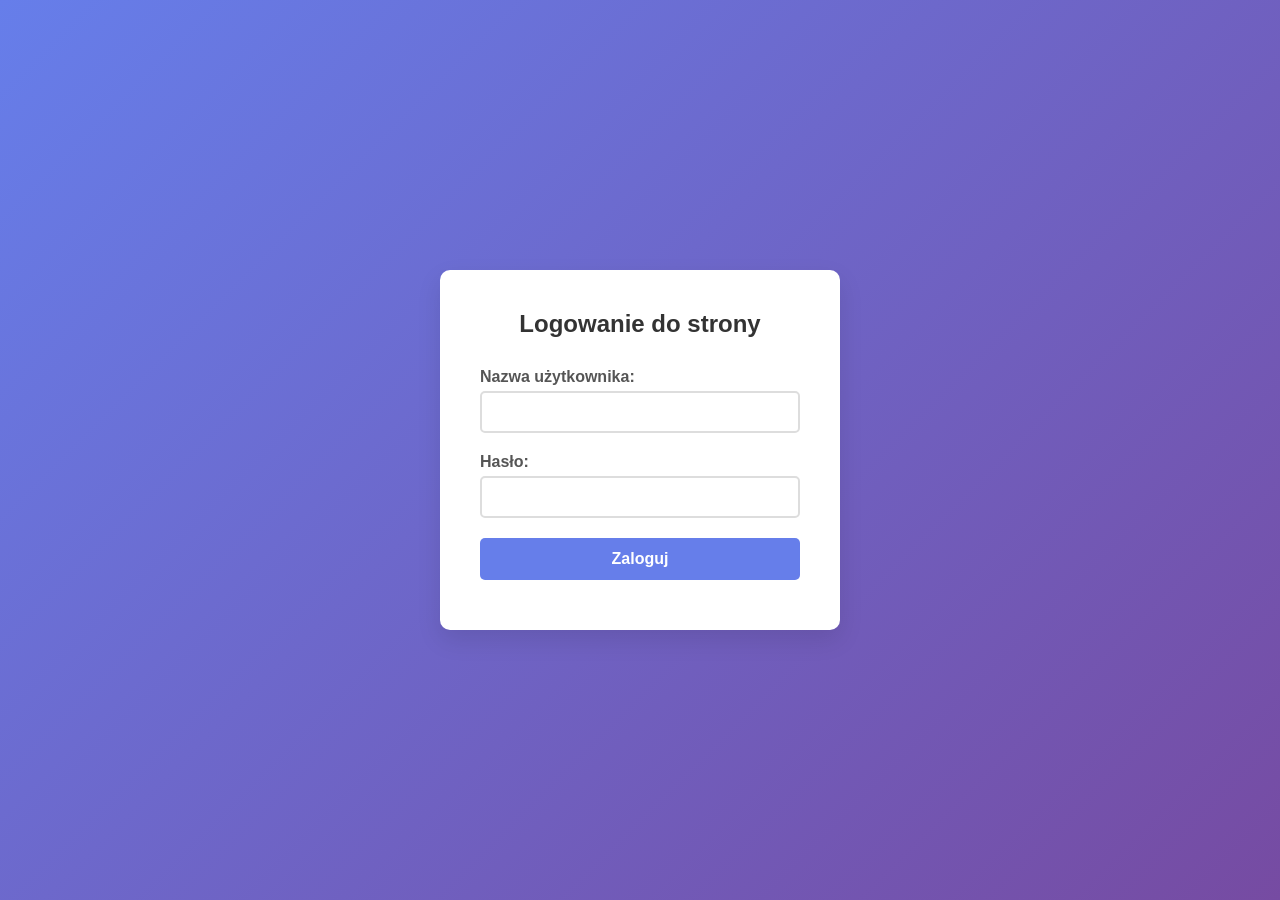
<file: index.html>
<!DOCTYPE html>
<html lang="pl">
<head>
    <meta charset="UTF-8">
    <meta name="viewport" content="width=device-width, initial-scale=1.0">
    <title>Przekierowanie...</title>
    <meta http-equiv="refresh" content="0;url=login.html">
</head>
<body>
    <p>Przekierowywanie do strony logowania...</p>
</body>
</html>
</file>
<file: style.css>
* {
    margin: 0;
    padding: 0;
    box-sizing: border-box;
}

body {
    font-family: Arial, sans-serif;
    background: linear-gradient(135deg, #667eea 0%, #764ba2 100%);
    height: 100vh;
    display: flex;
    justify-content: center;
    align-items: center;
}

.login-container {
    background: white;
    padding: 40px;
    border-radius: 10px;
    box-shadow: 0 10px 25px rgba(0,0,0,0.1);
    width: 100%;
    max-width: 400px;
}

h2 {
    text-align: center;
    margin-bottom: 30px;
    color: #333;
}

.form-group {
    margin-bottom: 20px;
}

label {
    display: block;
    margin-bottom: 5px;
    color: #555;
    font-weight: bold;
}

input {
    width: 100%;
    padding: 10px;
    border: 2px solid #ddd;
    border-radius: 5px;
    font-size: 16px;
    transition: border-color 0.3s;
}

input:focus {
    outline: none;
    border-color: #667eea;
}

button {
    width: 100%;
    padding: 12px;
    background: #667eea;
    color: white;
    border: none;
    border-radius: 5px;
    font-size: 16px;
    font-weight: bold;
    cursor: pointer;
    transition: background 0.3s;
}

button:hover {
    background: #5a67d8;
}

.error-message {
    color: #e53e3e;
    text-align: center;
    margin-top: 10px;
    font-size: 14px;
}

/* Styl dla dashboard */
.dashboard-container {
    background: white;
    padding: 40px;
    border-radius: 10px;
    box-shadow: 0 10px 25px rgba(0,0,0,0.1);
    width: 90%;
    max-width: 800px;
}

.dashboard-container h1 {
    color: #333;
    margin-bottom: 20px;
}

.dashboard-container h2 {
    color: #555;
    margin: 30px 0 20px;
    text-align: left;
}

.dashboard-nav {
    margin: 30px 0;
}

.dashboard-nav ul {
    list-style: none;
}

.dashboard-nav li {
    margin: 15px 0;
}

.dashboard-nav a {
    color: #667eea;
    text-decoration: none;
    font-size: 18px;
    transition: color 0.3s;
}

.dashboard-nav a:hover {
    color: #5a67d8;
    text-decoration: underline;
}

.logout-btn {
    display: inline-block;
    padding: 10px 20px;
    background: #e53e3e;
    color: white;
    text-decoration: none;
    border-radius: 5px;
    transition: background 0.3s;
}

.logout-btn:hover {
    background: #c53030;
}

/* Styl dla sekcji z plikami */
.files-section {
    margin: 30px 0;
}

.file-item {
    display: flex;
    justify-content: space-between;
    align-items: center;
    padding: 15px;
    border: 1px solid #ddd;
    border-radius: 5px;
    margin-bottom: 10px;
}

.file-item a {
    color: #667eea;
    text-decoration: none;
}

.file-item a:hover {
    text-decoration: underline;
}

.download-btn {
    padding: 8px 15px;
    background: #48bb78;
    color: white;
    text-decoration: none;
    border-radius: 3px;
    transition: background 0.3s;
}

.download-btn:hover {
    background: #38a169;
}
</file>
